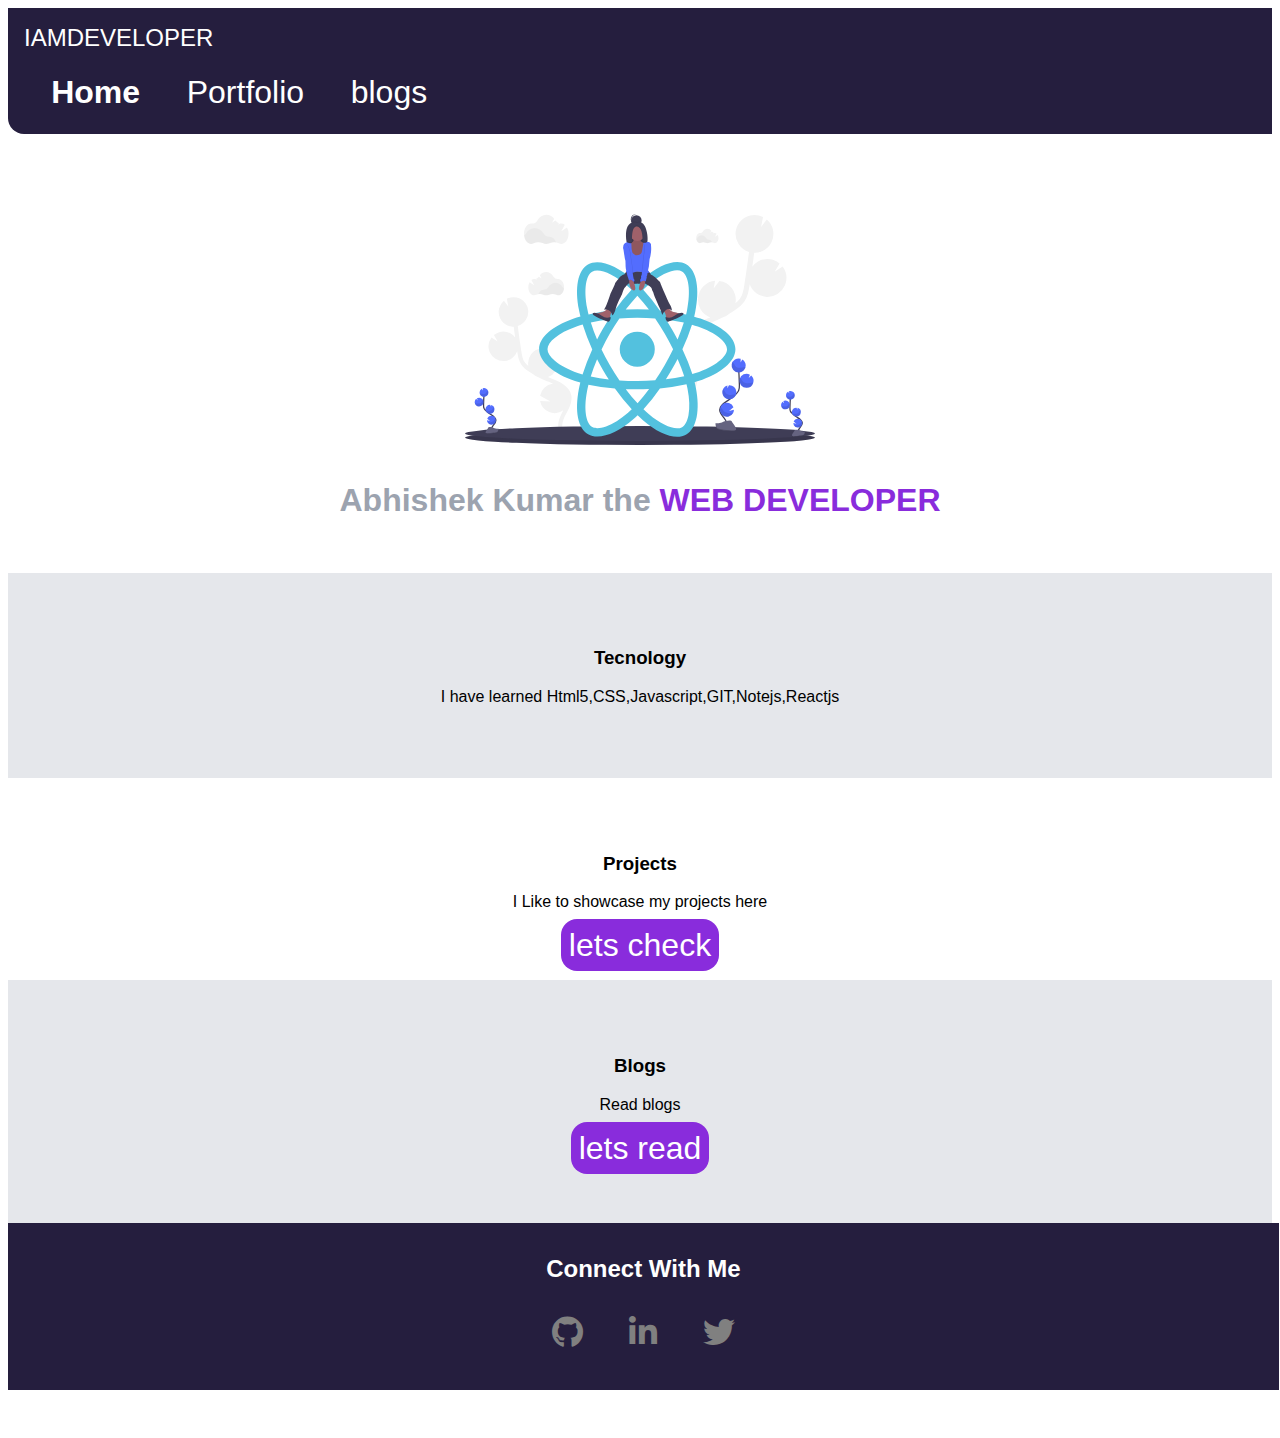
<file: index.html>
<!DOCTYPE html>
<html lang="en">

<head>
    <meta charset="UTF-8">
    <meta http-equiv="X-UA-Compatible" content="IE=edge">
    <meta name="viewport" content="width=device-width, initial-scale=1.0">
    <title>Abhishek Kumar</title>
    <link href="hero.css" rel="stylesheet">
    <link rel="stylesheet" href="https://cdnjs.cloudflare.com/ajax/libs/font-awesome/5.15.4/css/all.min.css" integrity="sha512-1ycn6IcaQQ40/MKBW2W4Rhis/DbILU74C1vSrLJxCq57o941Ym01SwNsOMqvEBFlcgUa6xLiPY/NS5R+E6ztJQ==" crossorigin="anonymous" referrerpolicy="no-referrer"
    />
</head>

<body>
    <nav class="navigation container">
        <div class="developer">IAMDEVELOPER</div>
        <ul class="list-non-bullet nav-pills">
            <li class="list-item-inline">
                <a class="link link-active" href="index.html">Home</a>
            </li>
            <li class="list-item-inline">
                <a class="link" href="project.html">Portfolio</a>
            </li>
            <li class="list-item-inline">
                <a class="link" href="blog.html"> blogs</a>
            </li>
        </ul>
    </nav>


    <header class="image">
        <img class="image-pic" src="image/super.svg.svg">
        <h1 class="image-heading">Abhishek Kumar the <span class="image-inverted
        ">WEB DEVELOPER</span></h1>
    </header>


    <section class="section-grey">
        <div class="container-center">
            <h3>Tecnology</h3>
            <p>I have learned Html5,CSS,Javascript,GIT,Notejs,Reactjs</p>
        </div>
    </section>



    <section class="section-white">
        <div class="container-center">
            <h3>Projects</h3>
            <p>I Like to showcase my projects here</p>
            <a class="primary-link" href="project.html">lets check</a>
        </div>


        <section class="section-grey">
            <div class="container-center">
                <h3>Blogs</h3>
                <p> Read blogs</p>
                <a class="primary-link" href="blog.html"> lets read </a>
            </div>
        </section>

        <footer>
            <div class="footer-header">Connect With Me</div>

            <ul>
                <li>
                    <a target="_blank" href="https://github.com/beastsunny"><i class="fab fa-github"></i></a>
                </li>
                <li>
                    <a target="_blank" href="https://www.linkedin.com/in/abhishek-kumar-1b06b31b7/"><i class="fab fa-linkedin-in"></i></a>
                </li>
                <li>
                    <a target="_blank" href="https://twitter.com/sunnyvirus06"><i class="fab fa-twitter"></i></a>
                </li>
            </ul>
        </footer>
</body>

</html>
</file>
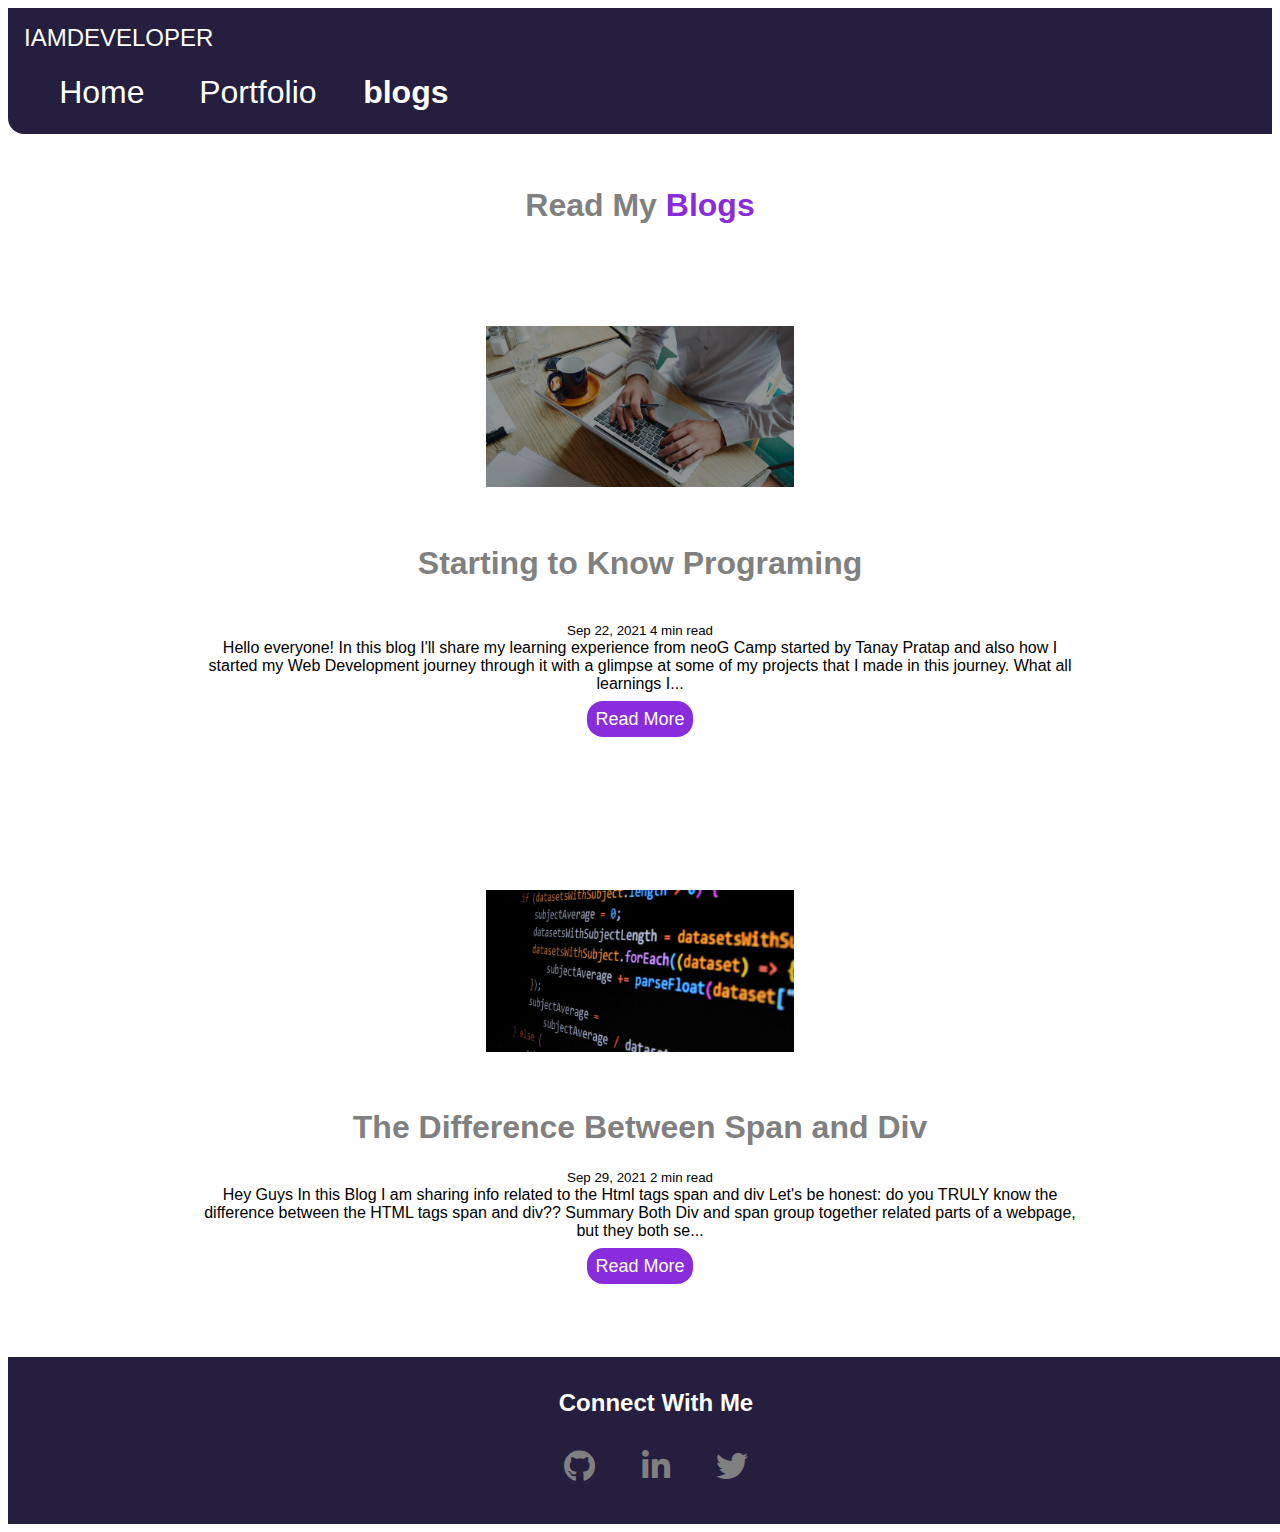
<file: blog.html>
<!DOCTYPE html>
<html lang="en">

<head>
    <meta charset="UTF-8">
    <meta http-equiv="X-UA-Compatible" content="IE=edge">
    <meta name="viewport" content="width=device-width, initial-scale=1.0">
    <title>Blogs</title>
    <link rel="stylesheet" href="blog.css"> </head>
<link rel="stylesheet" href="https://cdnjs.cloudflare.com/ajax/libs/font-awesome/5.15.4/css/all.min.css" integrity="sha512-1ycn6IcaQQ40/MKBW2W4Rhis/DbILU74C1vSrLJxCq57o941Ym01SwNsOMqvEBFlcgUa6xLiPY/NS5R+E6ztJQ==" crossorigin="anonymous" referrerpolicy="no-referrer"
/>

<body>
    <nav class="navigation container">
        <div class="developer">IAMDEVELOPER</div>
        <ul class="list-non-bullet nav-pills">
            <li class="list-item-inline">
                <a class="link" href="index.html">Home</a>
            </li>
            <li class="link link-inline">
                <a class="link" href="project.html">Portfolio</a>
            </li>
            <li class="link link-active">
                <a class="link" href="blog.html"> blogs</a>
            </li>
        </ul>
    </nav>

    <h1> Read My <span>Blogs</span></h1>

    <section class="blg-section">
        <div class="blg">

            <p>
                <img src="image/blog1.jpg">
                <h1>Starting to Know Programing</h1><br>
                <small> Sep 22, 2021 4 min read </small><br> Hello everyone! In this blog I'll share my learning experience from neoG Camp started by Tanay Pratap and also how I started my Web Development journey through it with a glimpse at some of my
                projects that I made in this journey. What all learnings I...</p>
            <a class="primary-link" href="https://beastsunny7492.hashnode.dev/starting-to-know-programing" target="_blank">Read More</a>
        </div>
    </section>

    <section class="blg-section">
        <div class="blg">


            <p>
                <img src="image/blog2.jpg">
                <h1>The Difference Between Span and Div</h1>

                <small>Sep 29, 2021 2 min read</small><br>Hey Guys In this Blog I am sharing info related to the Html tags span and div Let's be honest: do you TRULY know the difference between the HTML tags span and div?? Summary Both Div and span group
                together related parts of a webpage, but they both se...
            </p>
            <a class="primary-link" href="https://beastsunny7492.hashnode.dev/the-difference-between-span-and-div" target="_blank">Read More</a>
        </div>
    </section>





    <footer>
        <div class="footer-header">Connect With Me</div>

        <ul>
            <li>
                <a target="_blank" href="https://github.com/beastsunny"><i class="fab fa-github"></i></a>
            </li>
            <li>
                <a target="_blank" href="https://www.linkedin.com/in/abhishek-kumar-1b06b31b7/"><i class="fab fa-linkedin-in"></i></a>
            </li>
            <li>
                <a target="_blank" href="https://twitter.com/sunnyvirus06"><i class="fab fa-twitter"></i></a>
            </li>
        </ul>
    </footer>

</body>

</html>
</file>
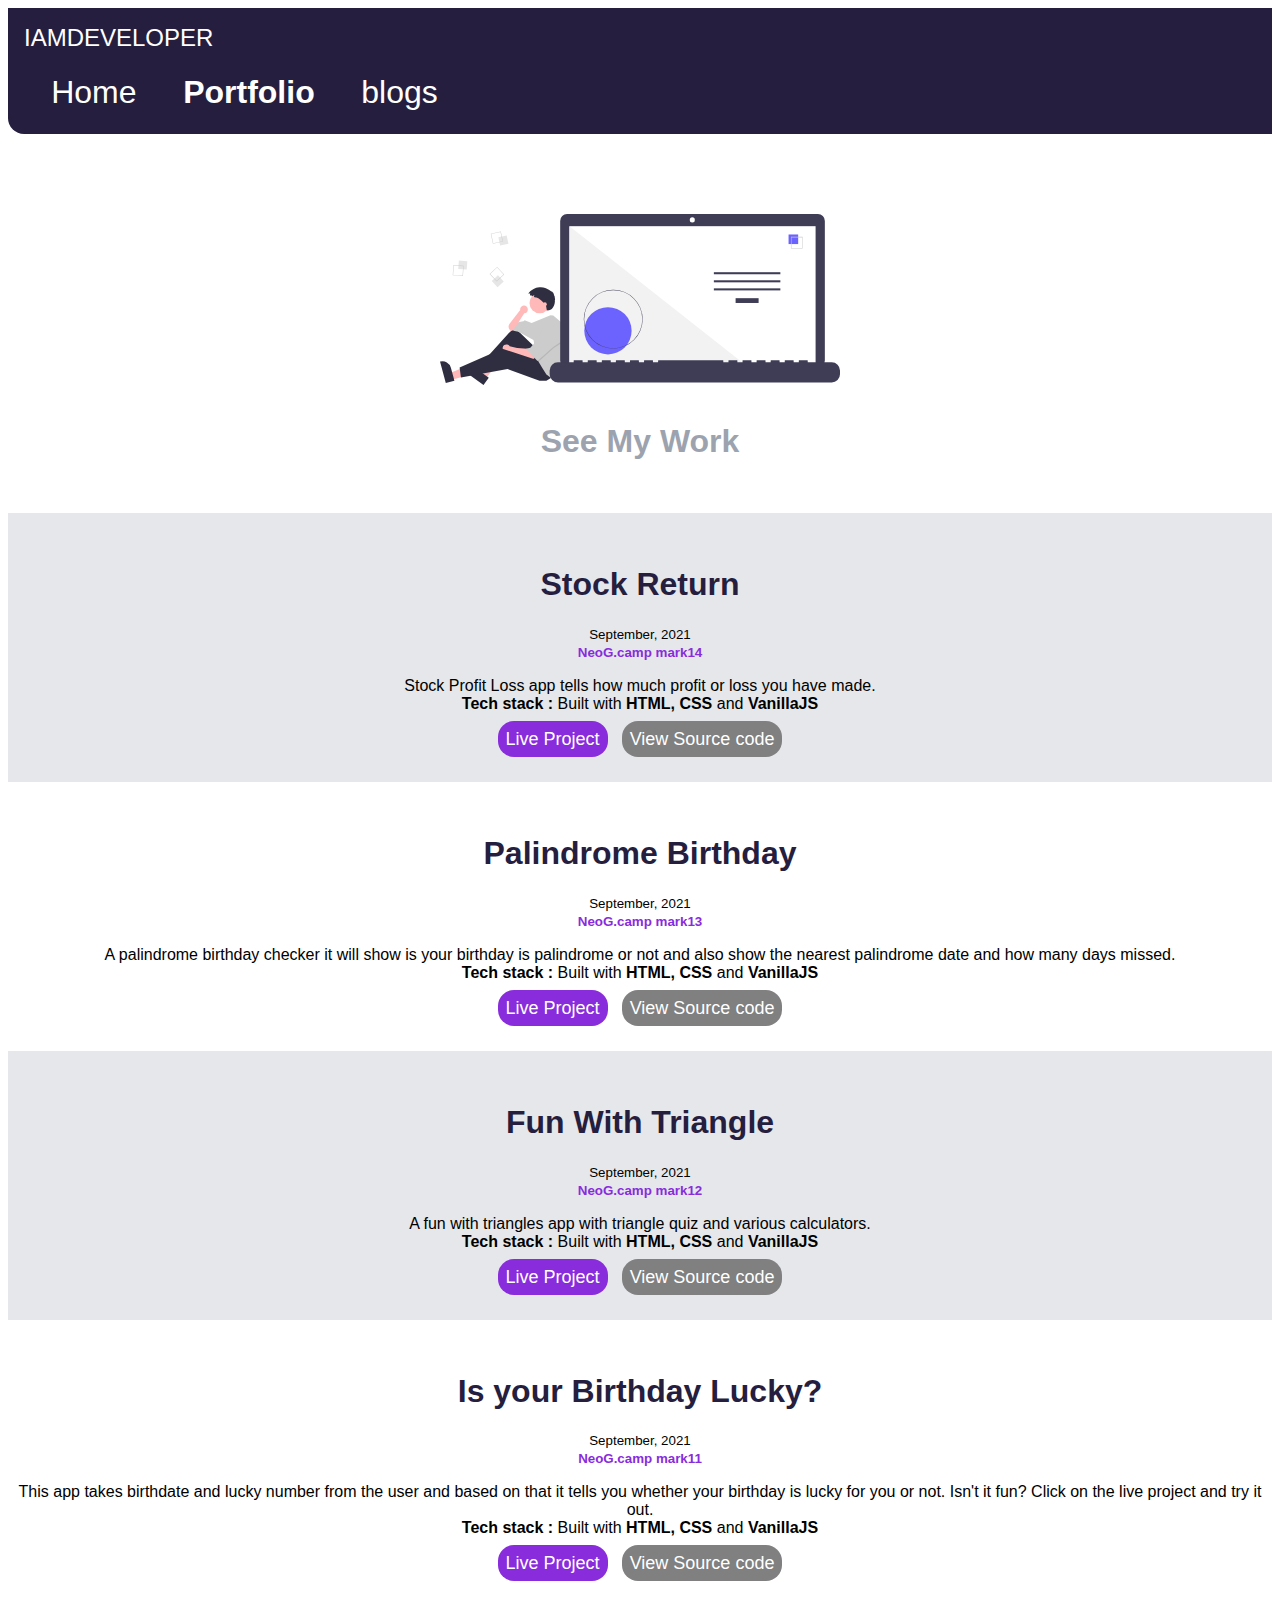
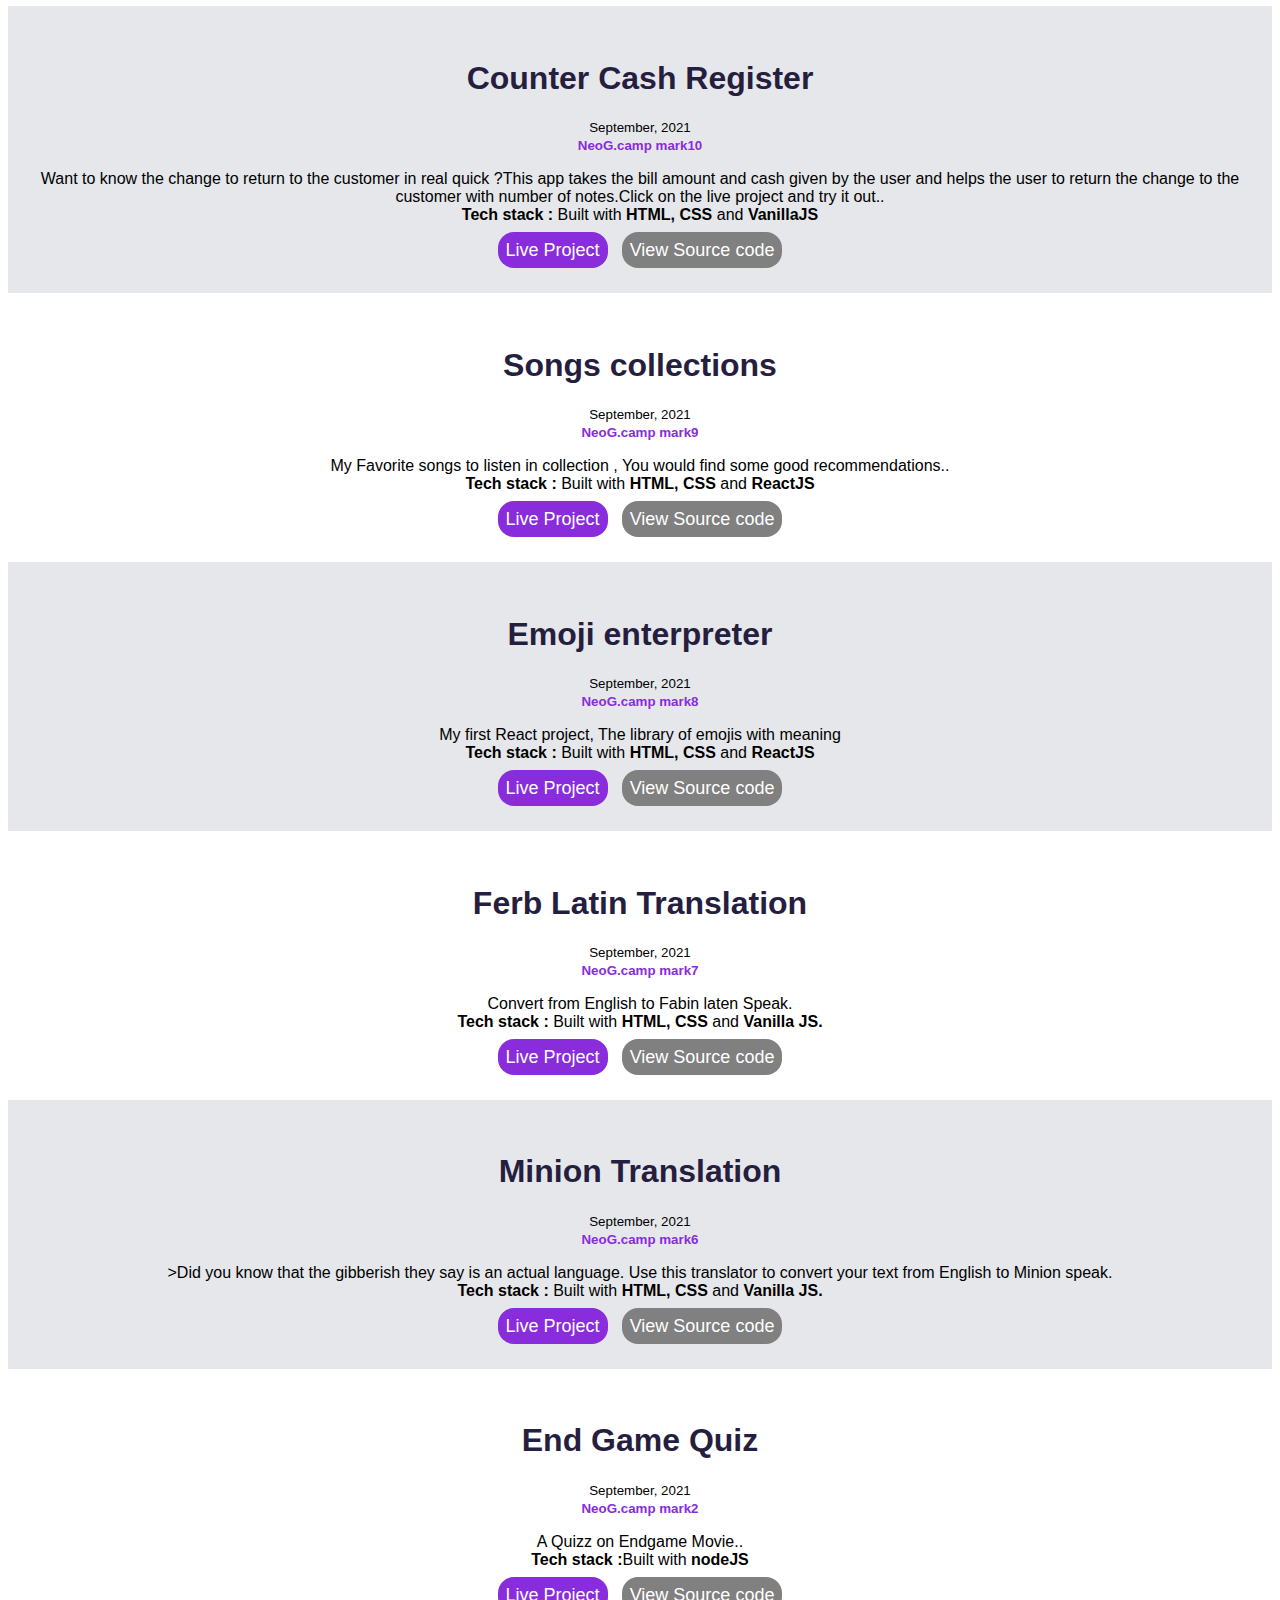
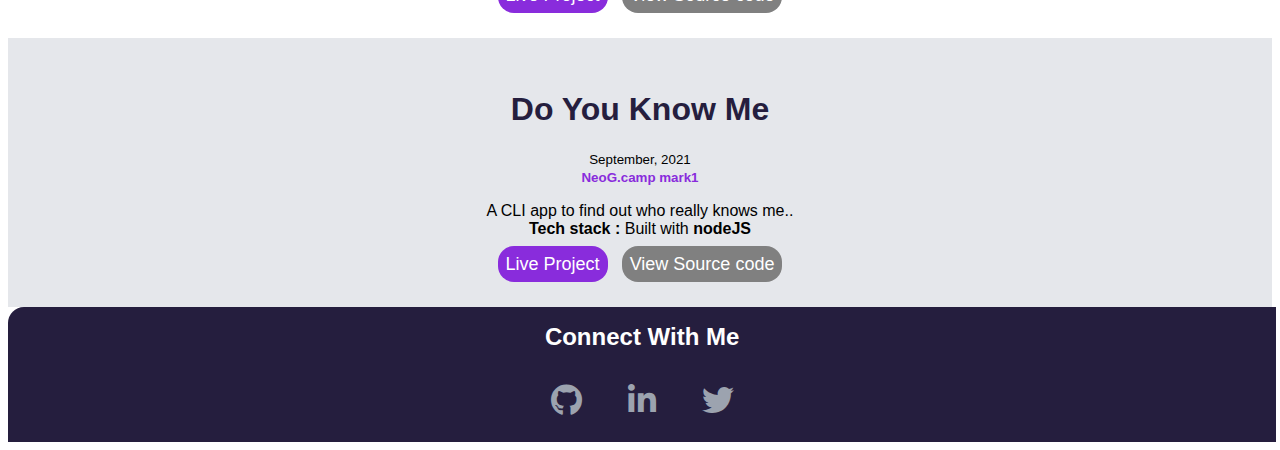
<file: project.html>
<!DOCTYPE html>
<html lang="en">

<head>
    <meta charset="UTF-8">
    <meta http-equiv="X-UA-Compatible" content="IE=edge">
    <meta name="viewport" content="width=device-width, initial-scale=1.0">
    <title>Project</title>
    <link rel="stylesheet" href="style.css">
    <link rel="stylesheet" href="https://cdnjs.cloudflare.com/ajax/libs/font-awesome/5.15.4/css/all.min.css" integrity="sha512-1ycn6IcaQQ40/MKBW2W4Rhis/DbILU74C1vSrLJxCq57o941Ym01SwNsOMqvEBFlcgUa6xLiPY/NS5R+E6ztJQ==" crossorigin="anonymous" referrerpolicy="no-referrer"
    />
</head>


<body>


    <nav class="navigation container">
        <div class="developer">IAMDEVELOPER</div>
        <ul class="list-non-bullet nav-pills">
            <li class="list-item-inline">
                <a class="link" href="index.html">Home</a>
            </li>
            <li class="link link-active">
                <a class="link" href="project.html">Portfolio</a>
            </li>
            <li class="list-item-inline">
                <a class="link" href="blog.html"> blogs</a>
            </li>
        </ul>
    </nav>

    <header class="image">
        <img class="image-pic" src="image/project.svg.svg">
        <h1 class="image-heading">See My Work</h1>
    </header>

    <div id="project">
        <section class="section-grey">
            <div class="container-center">
                <h1 class="section-heading">Stock Return </h1>
                <small>September, 2021</small>
                <br>
                <small class="neogprojectmark"><strong>NeoG.camp mark14</strong></small>
                <p>Stock Profit Loss app tells how much profit or loss you have made.
                    <br><strong>Tech stack :</strong> Built with <strong>HTML, CSS </strong> and
                    <strong>VanillaJS</strong></p>
                <a class="primary-link" href="https://abhishek-markfouteen.netlify.app/" target="_blank">Live Project</a>
                <a class="secondary-link" href="https://github.com/beastsunny/Stock-Return" target="_blank">View Source code</a>
            </div>

        </section>

        <section class="section-white">
            <div class="container-center">
                <h1 class="section-heading">Palindrome Birthday</h1>
                <small>September, 2021</small>
                <br>
                <small class="neogprojectmark"><strong>NeoG.camp mark13</strong></small>
                <p>A palindrome birthday checker it will show is your birthday is palindrome or not and also show the nearest palindrome date and how many days missed.
                    <br><strong>Tech stack :</strong> Built with <strong>HTML, CSS </strong> and
                    <strong>VanillaJS</strong></p>
                <a class="primary-link" href="https://abhishek-markthirteen.netlify.app/" target="_blank">Live Project</a>
                <a class="secondary-link" href="https://github.com/beastsunny/Is-Your-Birthday-Palindrome" target="_blank">View Source code</a>
            </div>

        </section>

        <section class="section-grey">
            <div class="container-center">
                <h1 class="section-heading">Fun With Triangle</h1>

                <small>September, 2021</small>
                <br>
                <small class="neogprojectmark"><strong>NeoG.camp mark12</strong></small>
                <p>A fun with triangles app with triangle quiz and various calculators.
                    <br><strong>Tech stack :</strong> Built with <strong>HTML, CSS </strong> and
                    <strong>VanillaJS</strong></p>
                <a class="primary-link" href="https://abhishek-marktwelve.netlify.app/" target="_blank">Live Project</a>
                <a class="secondary-link" href="https://github.com/beastsunny/Fun-With-Triangle" target="_blank">View Source code</a>
            </div>

        </section>

        <section class="section-white">
            <div class="container-center">
                <h1 class="section-heading">Is your Birthday Lucky?</h1>

                <small>September, 2021</small>
                <br>
                <small class="neogprojectmark"><strong>NeoG.camp mark11</strong></small>
                <p>This app takes birthdate and lucky number from the user and based on that it tells you whether your birthday is lucky for you or not. Isn't it fun? Click on the live project and try it out.
                    <br><strong>Tech stack :</strong> Built with <strong>HTML, CSS </strong> and
                    <strong>VanillaJS</strong></p>
                <a class="primary-link" href="https://abhishek-markeleven.netlify.app/" target="_blank">Live Project</a>
                <a class="secondary-link" href="https://github.com/beastsunny/Is-your-birthday-lucky" target="_blank">View Source code</a>
            </div>
        </section>

        <section class="section-grey">
            <div class="container-center">
                <h1 class="section-heading">Counter Cash Register</h1>

                <small>September, 2021</small>
                <br>
                <small class="neogprojectmark"><strong>NeoG.camp mark10</strong></small>
                <p>
                    <p>Want to know the change to return to the customer in real quick ?This app takes the bill amount and cash given by the user and helps the user to return the change to the customer with number of notes.Click on the live project and try
                        it out..
                        <br><strong>Tech stack :</strong> Built with <strong>HTML, CSS </strong> and
                        <strong>VanillaJS</strong></p>
                    <a class="primary-link" href="https://abhishek-markten.netlify.app/" target="_blank">Live Project</a>
                    <a class="secondary-link" href="https://github.com/beastsunny/Counter-Cash-Register" target="_blank">View Source code</a>
            </div>
        </section>

        </section>

        <section class="section-white">
            <div class="container-center">
                <h1 class="section-heading">Songs collections </h1>

                <small>September, 2021</small>
                <br>
                <small class="neogprojectmark"><strong>NeoG.camp mark9</strong></small>
                <p>My Favorite songs to listen in collection , You would find some good recommendations..
                    <br><strong>Tech stack :</strong> Built with <strong>HTML, CSS </strong> and
                    <strong>ReactJS</strong></p>
                <a class="primary-link" href="https://mlz7e.csb.app/" target="_blank">Live Project</a>
                <a class="secondary-link" href="https://github.com/beastsunny/Songs-collections" target="_blank">View Source code</a>
            </div>
        </section>

        <section class="section-grey">
            <div class="container-center">
                <h1 class="section-heading">Emoji enterpreter </h1>

                <small>September, 2021</small>
                <br>
                <small class="neogprojectmark"><strong>NeoG.camp mark8</strong></small>
                <p>My first React project, The library of emojis with meaning
                    <br><strong>Tech stack :</strong> Built with <strong>HTML, CSS </strong> and
                    <strong>ReactJS</strong></p>
                <a class="primary-link" href="https://tu0z9.csb.app/" target="_blank">Live Project</a>
                <a class="secondary-link" href="https://github.com/beastsunny/Emoji-enterpreter" target="_blank">View Source code</a>
            </div>
        </section>

        <section class="section-white">
            <div class="container-center">
                <h1 class="section-heading">Ferb Latin Translation</h1>

                <small>September, 2021</small>
                <br>
                <small class="neogprojectmark"><strong>NeoG.camp mark7</strong></small>
                <p>Convert from English to Fabin laten Speak.

                    <br>
                    <strong>Tech stack :</strong> Built with <strong>HTML, CSS </strong>and <strong>Vanilla JS.</strong></p>
                <a class="primary-link" href="https://abhishek-markseven.netlify.app/" target="_blank">Live Project</a>
                <a class="secondary-link" href="https://github.com/beastsunny/Ferb-Latin-Speak-Translation" target="_blank">View Source code</a>
            </div>
        </section>

        <section class="section-grey">
            <div class="container-center">
                <h1 class="section-heading"> Minion Translation</h1>

                <small>September, 2021</small>
                <br>
                <small class="neogprojectmark"><strong>NeoG.camp mark6</strong></small>
                <p>>Did you know that the gibberish they say is an actual language. Use this translator to convert your text from English to Minion speak. <br>
                    <strong>Tech stack : </strong> Built with <strong>HTML, CSS</strong> and <strong>Vanilla
                        JS.</strong></p>
                <a class="primary-link" href="https://abhishek-marksix.netlify.app/" target="_blank">Live Project</a>
                <a class="secondary-link" href="https://github.com/beastsunny/neog-banana-speak" target="_blank">View Source code</a>
            </div>
        </section>

        <section class="section-white">
            <div class="container-center">
                <h1 class="section-heading"> End Game Quiz</h1>

                <small>September, 2021</small>
                <br>
                <small class="neogprojectmark"><strong>NeoG.camp mark2</strong></small>
                <p>A Quizz on Endgame Movie..<br>
                    <b>Tech stack :</b>Built with <strong>nodeJS</strong></p>
                <a class="primary-link" href="https://replit.com/@beastsunny/endgame-quiz?embed=true#index.js" target="_blank">Live Project</a>
                <a class="secondary-link" href="https://github.com/beastsunny/endgame-complete" target="_blank">View Source code</a>
            </div>
        </section>

        <section class="section-grey">
            <div class="container-center">
                <h1 class="section-heading"> Do You Know Me</h1>
                <small>September, 2021</small>
                <br>
                <small class="neogprojectmark"><strong>NeoG.camp mark1</strong></small>
                <p>A CLI app to find out who really knows me.. <br>
                    <b>Tech stack :</b> Built with <strong>nodeJS</strong></p>
                <a class="primary-link" href="https://replit.com/@beastsunny/do-you-know-me-quiz?embed=true#index.js" target="_blank">Live Project</a>
                <a class="secondary-link" href="https://github.com/beastsunny/do-you-know-me" target="_blank">View Source code</a>
            </div>
        </section>


    </div>

    <footer>
        <div class="footer-header">Connect With Me</div>

        <ul>
            <li>
                <a target="_blank" href="https://github.com/beastsunny"><i class="fab fa-github"></i></a>
            </li>
            <li>
                <a target="_blank" href="https://www.linkedin.com/in/abhishek-kumar-1b06b31b7/"><i class="fab fa-linkedin-in"></i></a>
            </li>
            <li>
                <a target="_blank" href="https://twitter.com/sunnyvirus06"><i class="fab fa-twitter"></i></a>
            </li>
        </ul>
    </footer>







</body>

</html>
</file>
<file: hero.css>
body {
    font-family: 'Helvetica Neue', Helvetica, Arial, sans-serif;
}

:root {
    --primary-color: #251e3e;
    --gray: #9CA3AF;
    --lightgrey: #E5E7EB;
    --btn-color: #892CDC;
}

.link {
    color: white;
    text-decoration: none;
}

.link:hover {
    color: lightcyan;
}

.container {
    padding: 1rem 1rem;
    background-color: var(--primary-color);
    color: white;
    border-bottom-left-radius: 1rem;
    font-size: large;
}

.developer {
    font-size: x-large;
}

.list-non-bullet {
    list-style-type: none;
}

.list-item-inline {
    display: inline;
    padding: 0rem 1rem;
}

.navigation .link-active {
    font-weight: bold;
}

.heading {
    padding: 2rem 0rem;
}

.image {
    padding: 2rem;
    padding-top: 5rem;
}

.image .image-pic {
    max-width: 80%;
    width: 350px;
    margin: auto;
    display: block;
}

.image .image-heading {
    color: var(--gray);
    text-align: center;
    padding-top: 1rem;
}

.image .image-heading .image-inverted {
    color: var(--btn-color);
}

.section-grey {
    background-color: var(--lightgrey);
    padding: 2.5rem 0.5rem;
}

.section-white {
    background-color: white;
    padding: 2.5rem 0rem;
}

.container-center {
    text-align: center;
    padding: 1rem;
}

.primary-link {
    background-color: var(--btn-color);
    padding: 0.5rem 0.5rem;
    border-radius: 1rem;
    color: white;
    text-decoration: none;
}

footer {
    text-align: center;
    padding: 2rem 1rem;
    width: 98%;
    background-color: var(--primary-color);
}

.footer-header {
    font-weight: bold;
    font-size: x-large;
    margin-bottom: 1rem;
    color: white;
}

ul {
    padding-top: 1rem;
    margin: 0.4rem;
    padding-inline-start: 0px;
}

li {
    display: inline;
    padding: 0rem 1rem;
}

a {
    color: gray;
    font-size: 2rem;
    margin: 0.3rem;
}

a:hover {
    color: black;
}

footer a:hover {
    color: lightgray;
}
</file>
<file: blog.css>
body {
        font-family: 'Helvetica Neue', Helvetica, Arial, sans-serif;
    }
    
     :root {
        --primary-color: #251e3e;
        --gray: #9CA3AF;
        --lightgrey: #E5E7EB;
        --btn-color: #892CDC;
    }
    
    .link {
        color: white;
        text-decoration: none;
    }
    
    .container {
        padding: 1rem 1rem;
        background-color: var(--primary-color);
        color: white;
        border-bottom-left-radius: 1rem;
        font-size: large;
    }
    
    .developer {
        font-size: x-large;
    }
    
    .list-non-bullet {
        list-style-type: none;
    }
    
    .list-item-inline {
        display: inline;
    }
    
    .navigation .link-active {
        font-weight: bold;
    }
    
    h1 {
        color: gray;
        font-size: xx-large;
        text-align: center;
        padding-top: 2rem;
    }
    
    span {
        color: var(--btn-color);
    }
    
    .blg-section {
        padding: 4rem;
        margin: 1rem;
    }
    
    .primary-link {
        border-color: black;
        font-size: large;
        background-color: var(--btn-color);
        padding: 0.5rem 0.5rem;
        border-radius: 1rem;
        color: white;
        text-decoration: none;
        max-width: 140px;
    }
    
    .link {
        background-color: var(--primary-color);
        padding: 0.5rem;
        border-radius: 00.6rem;
    }
    
    .link:hover {
        color: lightcyan;
    }
    
    .blg {
        text-align: center;
        padding-right: 7rem;
        padding-left: 7rem;
    }
    
    img {
        height: 35%;
        width: 35%;
    }
    
    footer {
        text-align: center;
        padding: 2rem 1rem;
        width: 100%;
        background-color: var(--primary-color);
    }
    
    .footer-header {
        font-weight: bold;
        font-size: x-large;
        margin-bottom: 1rem;
        color: white;
    }
    
    ul {
        padding-top: 1rem;
        margin: 0.4rem;
        padding-inline-start: 0px;
    }
    
    li {
        display: inline;
        padding: 0rem 1rem;
    }
    
    a {
        color: grey;
        font-size: 2rem;
        margin: 0.3rem;
    }
    
    a:hover {
        color: black;
    }
    
    footer a:hover {
        color: var(--lightgrey);
    }
</file>
<file: style.css>
body {
    font-family: 'Helvetica Neue', Helvetica, Arial, sans-serif;
}

:root {
    --primary-color: #251e3e;
    --gray: #9CA3AF;
    --lightgrey: #E5E7EB;
    --btn-color: #892CDC;
}

.link {
    color: white;
    text-decoration: none;
}

.link:hover {
    color: lightcyan;
}

.container {
    padding: 1rem 1rem;
    background-color: var(--primary-color);
    color: white;
    border-bottom-left-radius: 1rem;
    font-size: large;
}

.developer {
    font-size: x-large;
}

.list-non-bullet {
    list-style-type: none;
}

.list-item-inline {
    display: inline;
}

.navigation .link-active {
    font-weight: bold;
}

.image {
    padding: 2rem;
    padding-top: 5rem;
}

.image .image-pic {
    max-width: 80%;
    width: 400px;
    margin: auto;
    display: block;
}

.image .image-heading {
    color: var(--gray);
    text-align: center;
    padding-top: 1rem;
}

#project {
    text-align: center;
    padding-inline-start: 0px;
}

.section-heading {
    font-size: xx-large;
    color: var(--primary-color);
    padding: 0;
    font-weight: 700;
}

.section-grey {
    background-color: var(--lightgrey);
    padding: 2rem 0.5rem;
}

.section-white {
    background-color: white;
    padding: 2rem 0.5rem;
}

small.neogprojectmark {
    color: var(--btn-color);
}

footer {
    text-align: center;
    padding: 1rem 1rem;
    border-top-left-radius: 1rem;
    width: 97.8%;
    background-color: var(--primary-color);
}

.footer-header {
    font-weight: bold;
    font-size: x-large;
    margin-bottom: 1rem;
    color: white;
}

ul {
    padding-top: 1rem;
    margin: 0.4rem;
    padding-inline-start: 0px;
}

li {
    display: inline;
    padding: 0rem 1rem;
}

a {
    color: var(--gray);
    font-size: 2rem;
    margin: 0.3rem;
}

a:hover {
    color: black;
}

footer a:hover {
    color: var(--lightgrey);
}

.primary-link {
    border-color: black;
    font-size: large;
    background-color: var(--btn-color);
    padding: 0.5rem 0.5rem;
    border-radius: 1rem;
    color: white;
    text-decoration: none;
    max-width: 140px;
}

.secondary-link {
    font-size: large;
    background-color: grey;
    padding: 0.5rem 0.5rem;
    border-radius: 1rem;
    color: white;
    text-decoration: none;
    max-width: 140px;
}
</file>
